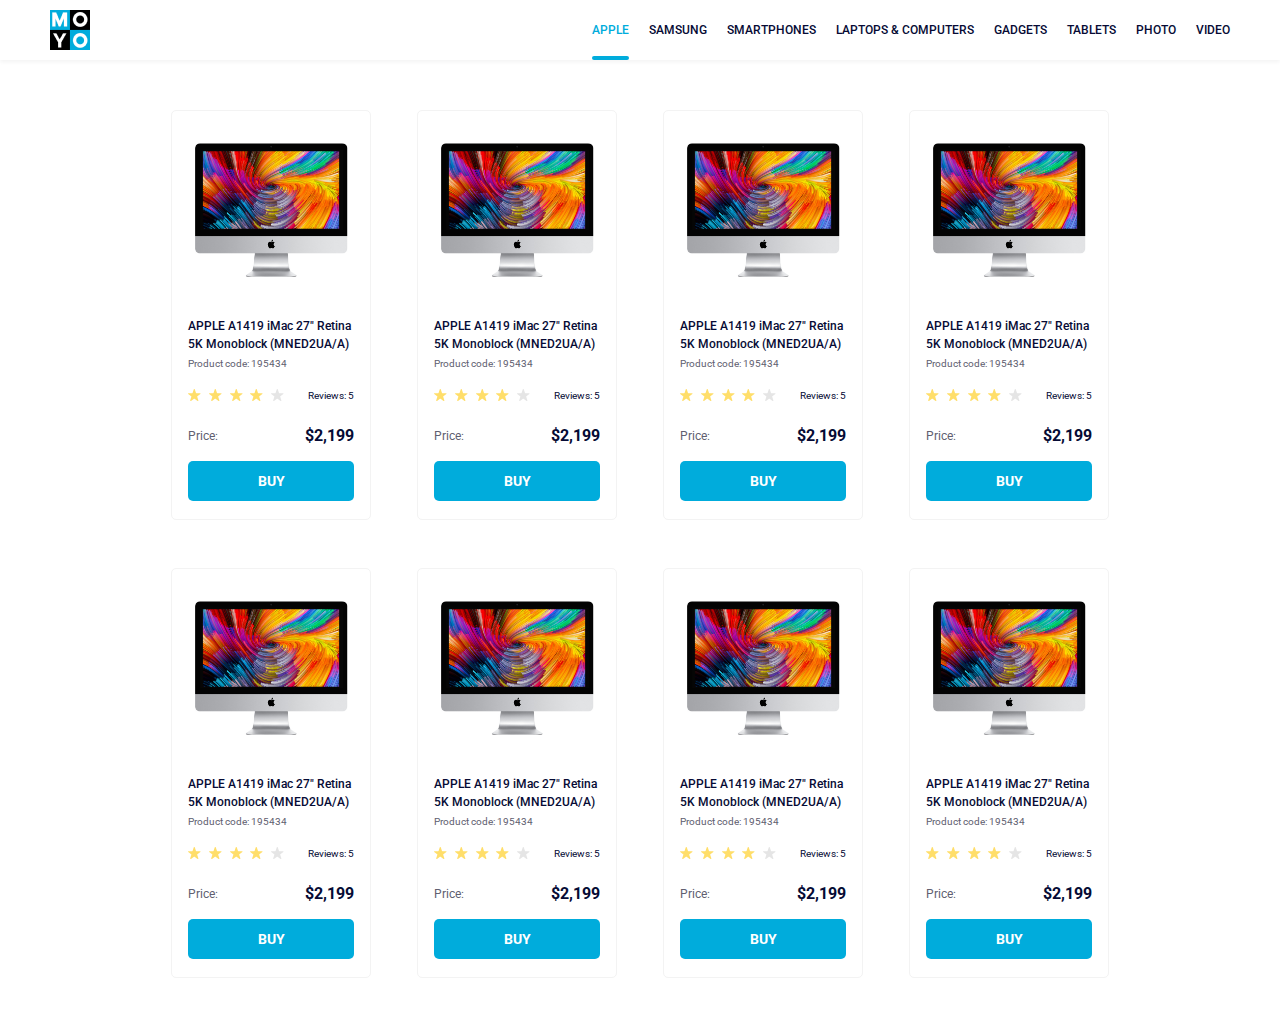
<file: index.html>
<!DOCTYPE html><html lang="en"><head><meta charset="utf-8"><meta name="viewport" content="width=device-width, initial-scale=1.0"><title>Catalog</title><link rel="preconnect" href="https://fonts.gstatic.com"><link href="https://fonts.googleapis.com/css2?family=Roboto:wght@400;500;700&display=swap" rel="stylesheet"><link rel="stylesheet" href="index.4acad209.css"></head><body> <header class="header"> <a href="#"> <img src="logo.eddae0ff.png" alt="Moyo logo" class="header__img"> </a> <nav class="header__nav"> <ul class="header__nav-list"> <li class="header__nav-items"> <a href="#apple" class="header__nav-link is-active"> apple </a> </li> <li class="header__nav-items"> <a href="#samsung" class="header__nav-link"> samsung </a> </li> <li class="header__nav-items"> <a href="#smartphones" class="header__nav-link"> smartphones </a> </li> <li class="header__nav-items"> <a href="#laptops-and-computers" class="header__nav-link header__nav-link--hover" data-qa="nav-hover"> laptops & computers </a> </li> <li class="header__nav-items"> <a href="#gadgets" class="header__nav-link"> gadgets </a> </li> <li class="header__nav-items"> <a href="#tablets" class="header__nav-link"> tablets </a> </li> <li class="header__nav-items"> <a href="#photo" class="header__nav-link"> photo </a> </li> <li class="header__nav-items"> <a href="#video" class="header__nav-link"> video </a> </li> </ul> </nav> </header> <main class="container"> <div class="product-card" data-qa="card"> <div class="product-card__photo"> <img src="imac.202c52ff.jpeg" alt="Computer image" class="product-card__img"> </div> <div class="product-card__header"> <a href="#apple" class="product-card__title" data-qa="hover"> APPLE A1419 iMac 27" Retina 5K Monoblock (MNED2UA/A) </a> <p class="product-card__code">Product code: 195434</p> </div> <div class="product-card__reviews"> <div class="product-card__stars"> <div class="product-card__star"></div> <div class="product-card__star"></div> <div class="product-card__star"></div> <div class="product-card__star"></div> <div class="product-card__star"></div> </div> <a href="#reviews" class="product-card__reviews-text" data-qa="hover"> Reviews: 5 </a> </div> <div class="product-card__price"> <p class="product-card__label">Price:</p> <p class="product-card__num">$2,199</p> </div> <a href="#buy" class="product-card__btn" data-qa="card-hover"> buy </a> </div> <div class="product-card" data-qa="card"> <div class="product-card__photo"> <img src="imac.202c52ff.jpeg" alt="Computer image" class="product-card__img"> </div> <div class="product-card__header"> <a href="#apple" class="product-card__title" data-qa="hover"> APPLE A1419 iMac 27" Retina 5K Monoblock (MNED2UA/A) </a> <p class="product-card__code">Product code: 195434</p> </div> <div class="product-card__reviews"> <div class="product-card__stars"> <div class="product-card__star"></div> <div class="product-card__star"></div> <div class="product-card__star"></div> <div class="product-card__star"></div> <div class="product-card__star"></div> </div> <a href="#reviews" class="product-card__reviews-text" data-qa="hover"> Reviews: 5 </a> </div> <div class="product-card__price"> <p class="product-card__label">Price:</p> <p class="product-card__num">$2,199</p> </div> <a href="#buy" class="product-card__btn"> buy </a> </div> <div class="product-card" data-qa="card"> <div class="product-card__photo"> <img src="imac.202c52ff.jpeg" alt="Computer image" class="product-card__img"> </div> <div class="product-card__header"> <a href="#apple" class="product-card__title" data-qa="hover"> APPLE A1419 iMac 27" Retina 5K Monoblock (MNED2UA/A) </a> <p class="product-card__code">Product code: 195434</p> </div> <div class="product-card__reviews"> <div class="product-card__stars"> <div class="product-card__star"></div> <div class="product-card__star"></div> <div class="product-card__star"></div> <div class="product-card__star"></div> <div class="product-card__star"></div> </div> <a href="#reviews" class="product-card__reviews-text" data-qa="hover"> Reviews: 5 </a> </div> <div class="product-card__price"> <p class="product-card__label">Price:</p> <p class="product-card__num">$2,199</p> </div> <a href="#buy" class="product-card__btn"> buy </a> </div> <div class="product-card" data-qa="card"> <div class="product-card__photo"> <img src="imac.202c52ff.jpeg" alt="Computer image" class="product-card__img"> </div> <div class="product-card__header"> <a href="#apple" class="product-card__title" data-qa="hover"> APPLE A1419 iMac 27" Retina 5K Monoblock (MNED2UA/A) </a> <p class="product-card__code">Product code: 195434</p> </div> <div class="product-card__reviews"> <div class="product-card__stars"> <div class="product-card__star"></div> <div class="product-card__star"></div> <div class="product-card__star"></div> <div class="product-card__star"></div> <div class="product-card__star"></div> </div> <a href="#reviews" class="product-card__reviews-text" data-qa="hover"> Reviews: 5 </a> </div> <div class="product-card__price"> <p class="product-card__label">Price:</p> <p class="product-card__num">$2,199</p> </div> <a href="#buy" class="product-card__btn"> buy </a> </div> <div class="product-card" data-qa="card"> <div class="product-card__photo"> <img src="imac.202c52ff.jpeg" alt="Computer image" class="product-card__img"> </div> <div class="product-card__header"> <a href="#apple" class="product-card__title" data-qa="hover"> APPLE A1419 iMac 27" Retina 5K Monoblock (MNED2UA/A) </a> <p class="product-card__code">Product code: 195434</p> </div> <div class="product-card__reviews"> <div class="product-card__stars"> <div class="product-card__star"></div> <div class="product-card__star"></div> <div class="product-card__star"></div> <div class="product-card__star"></div> <div class="product-card__star"></div> </div> <a href="#reviews" class="product-card__reviews-text" data-qa="hover"> Reviews: 5 </a> </div> <div class="product-card__price"> <p class="product-card__label">Price:</p> <p class="product-card__num">$2,199</p> </div> <a href="#buy" class="product-card__btn"> buy </a> </div> <div class="product-card" data-qa="card"> <div class="product-card__photo"> <img src="imac.202c52ff.jpeg" alt="Computer image" class="product-card__img"> </div> <div class="product-card__header"> <a href="#apple" class="product-card__title" data-qa="hover"> APPLE A1419 iMac 27" Retina 5K Monoblock (MNED2UA/A) </a> <p class="product-card__code">Product code: 195434</p> </div> <div class="product-card__reviews"> <div class="product-card__stars"> <div class="product-card__star"></div> <div class="product-card__star"></div> <div class="product-card__star"></div> <div class="product-card__star"></div> <div class="product-card__star"></div> </div> <a href="#reviews" class="product-card__reviews-text" data-qa="hover"> Reviews: 5 </a> </div> <div class="product-card__price"> <p class="product-card__label">Price:</p> <p class="product-card__num">$2,199</p> </div> <a href="#buy" class="product-card__btn"> buy </a> </div> <div class="product-card" data-qa="card"> <div class="product-card__photo"> <img src="imac.202c52ff.jpeg" alt="Computer image" class="product-card__img"> </div> <div class="product-card__header"> <a href="#apple" class="product-card__title" data-qa="hover"> APPLE A1419 iMac 27" Retina 5K Monoblock (MNED2UA/A) </a> <p class="product-card__code">Product code: 195434</p> </div> <div class="product-card__reviews"> <div class="product-card__stars"> <div class="product-card__star"></div> <div class="product-card__star"></div> <div class="product-card__star"></div> <div class="product-card__star"></div> <div class="product-card__star"></div> </div> <a href="#reviews" class="product-card__reviews-text" data-qa="hover"> Reviews: 5 </a> </div> <div class="product-card__price"> <p class="product-card__label">Price:</p> <p class="product-card__num">$2,199</p> </div> <a href="#buy" class="product-card__btn"> buy </a> </div> <div class="product-card" data-qa="card"> <div class="product-card__photo"> <img src="imac.202c52ff.jpeg" alt="Computer image" class="product-card__img"> </div> <div class="product-card__header"> <a href="#apple" class="product-card__title" data-qa="hover"> APPLE A1419 iMac 27" Retina 5K Monoblock (MNED2UA/A) </a> <p class="product-card__code">Product code: 195434</p> </div> <div class="product-card__reviews"> <div class="product-card__stars"> <div class="product-card__star"></div> <div class="product-card__star"></div> <div class="product-card__star"></div> <div class="product-card__star"></div> <div class="product-card__star"></div> </div> <a href="#reviews" class="product-card__reviews-text" data-qa="hover"> Reviews: 5 </a> </div> <div class="product-card__price"> <p class="product-card__label">Price:</p> <p class="product-card__num">$2,199</p> </div> <a href="#buy" class="product-card__btn"> buy </a> </div> </main> </body></html>
</file>
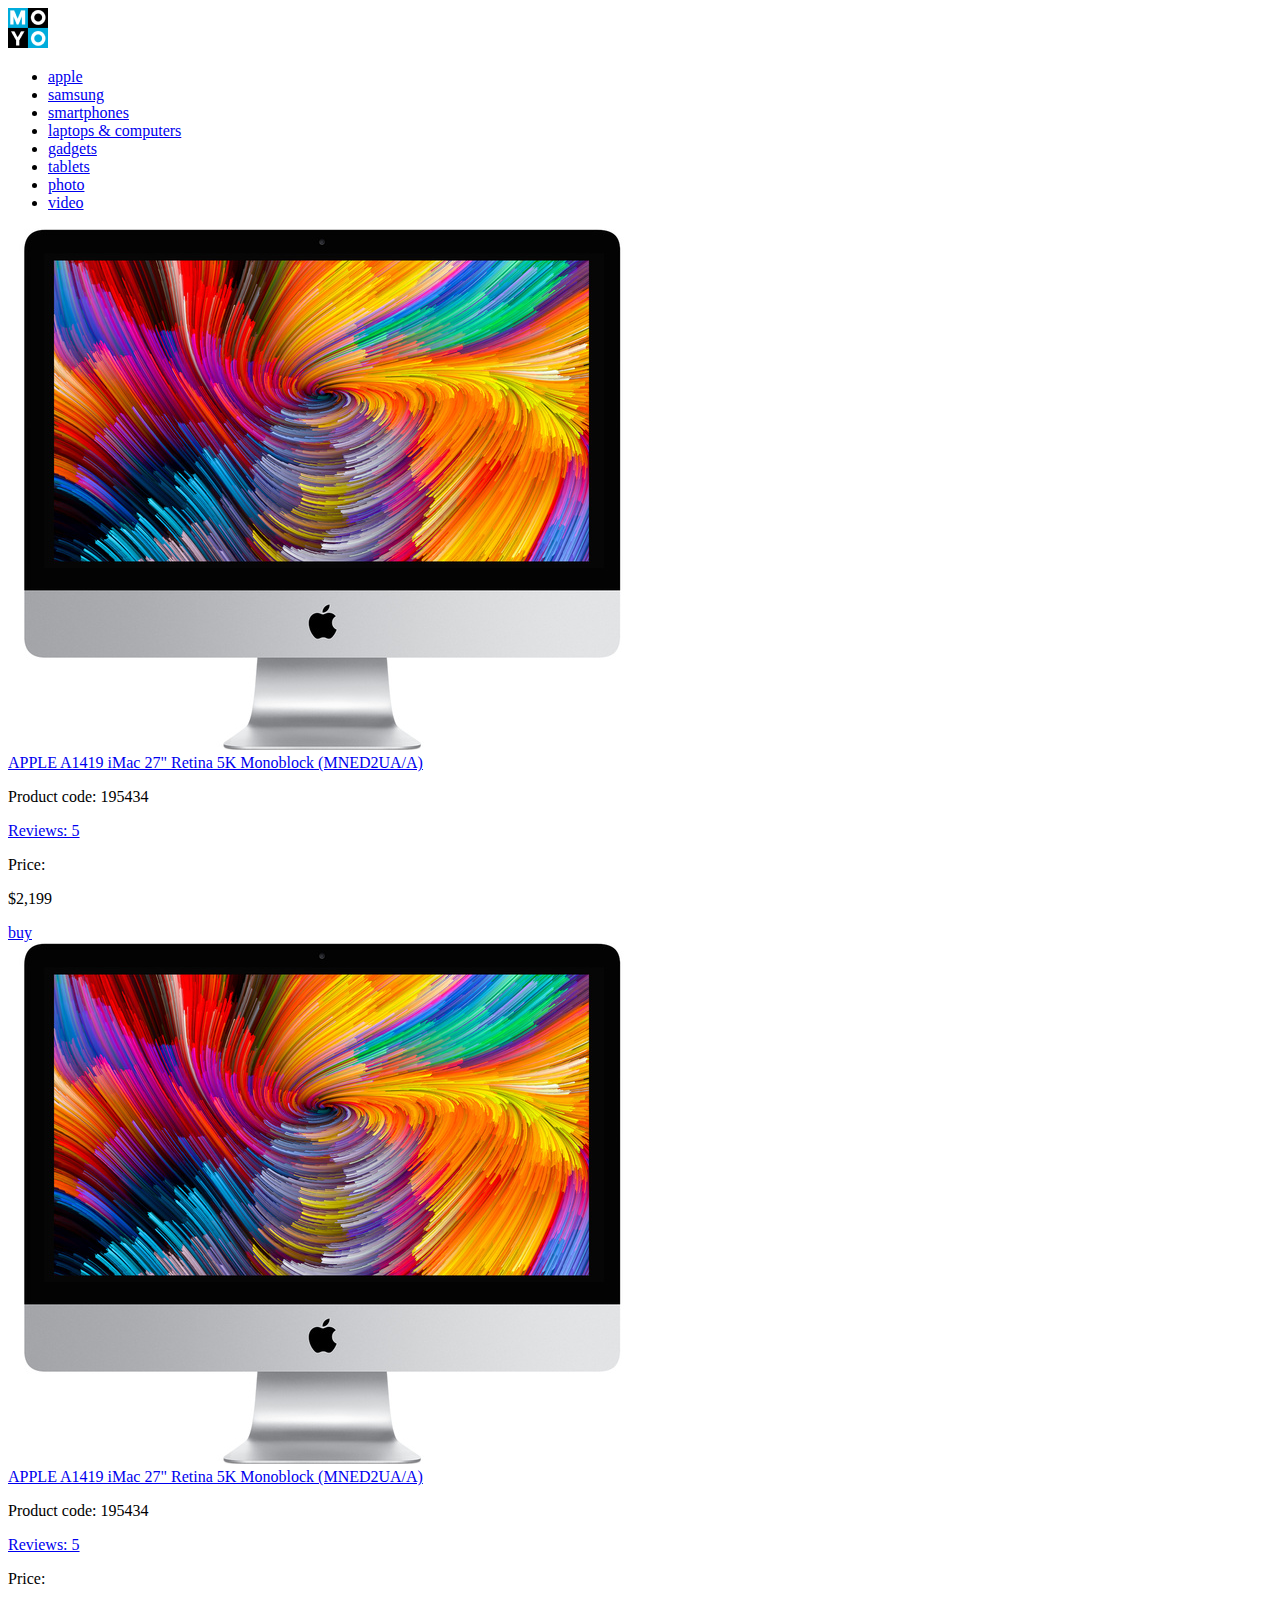
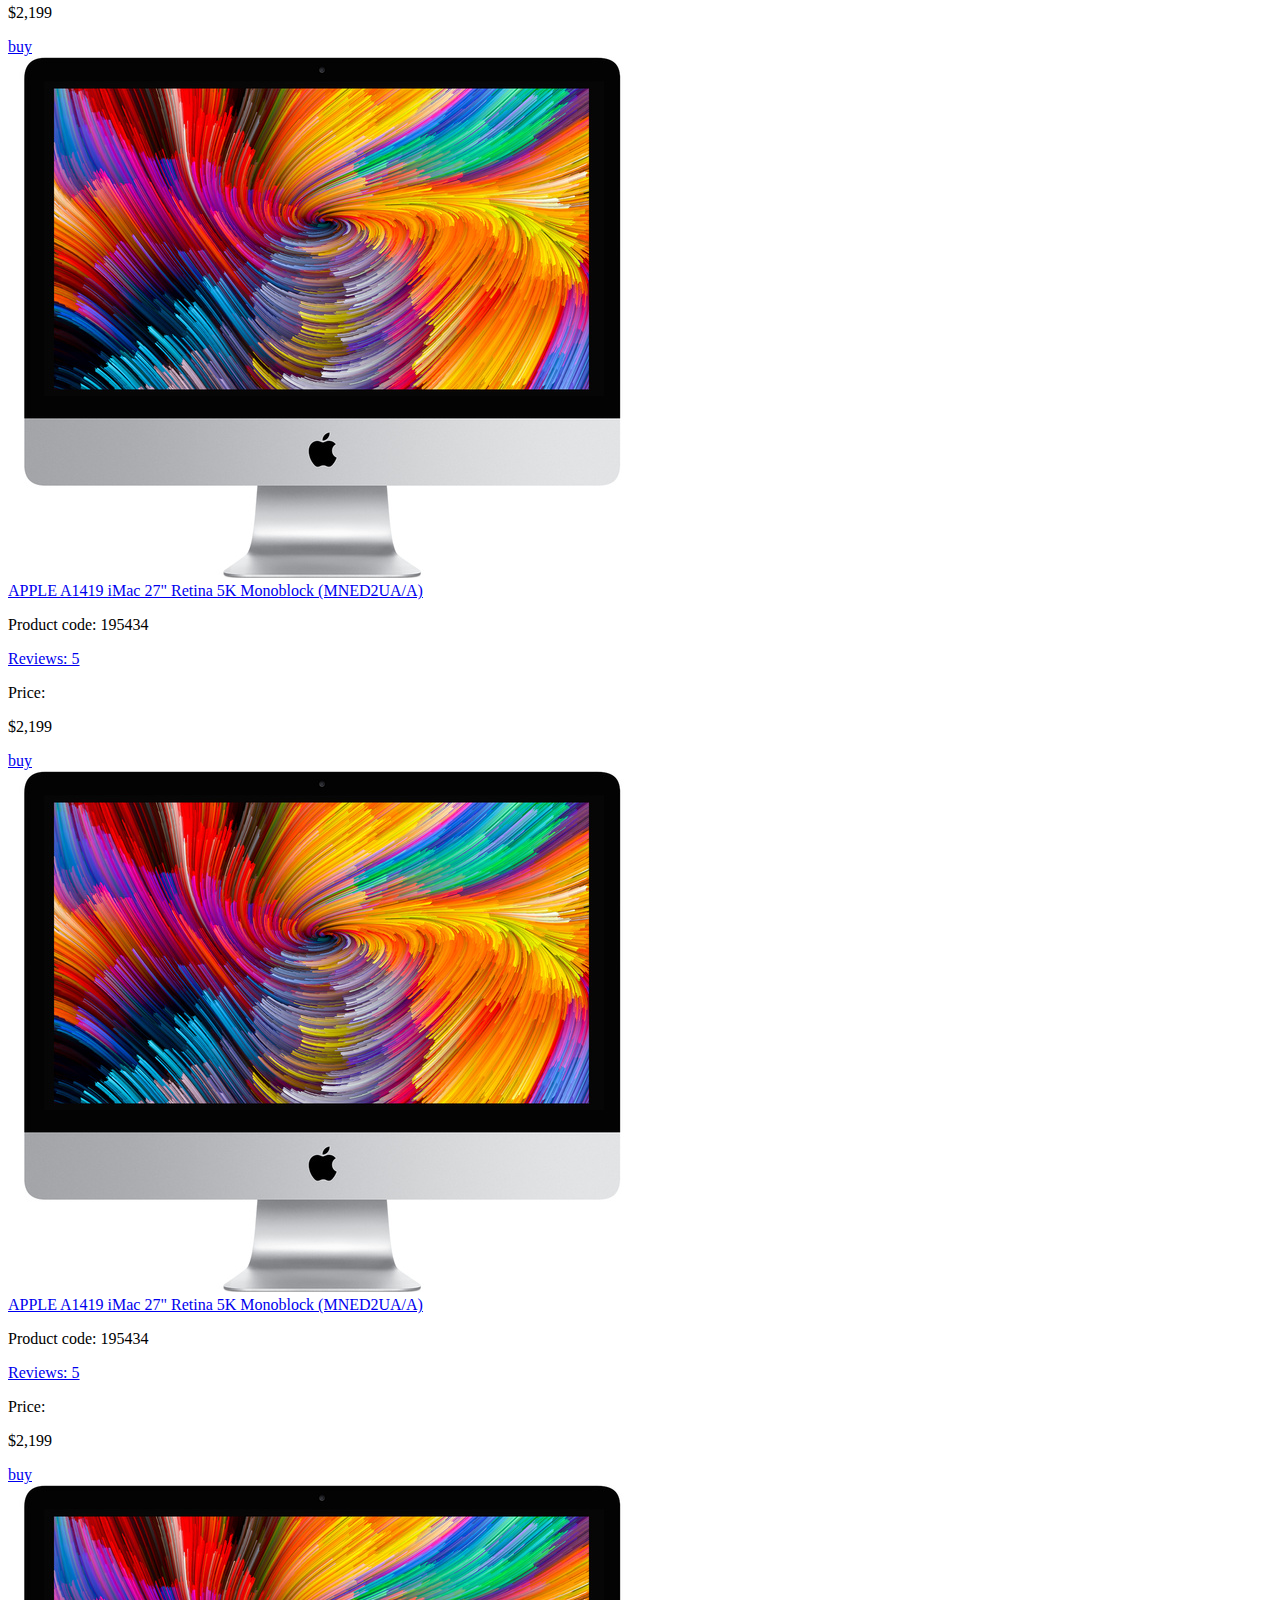
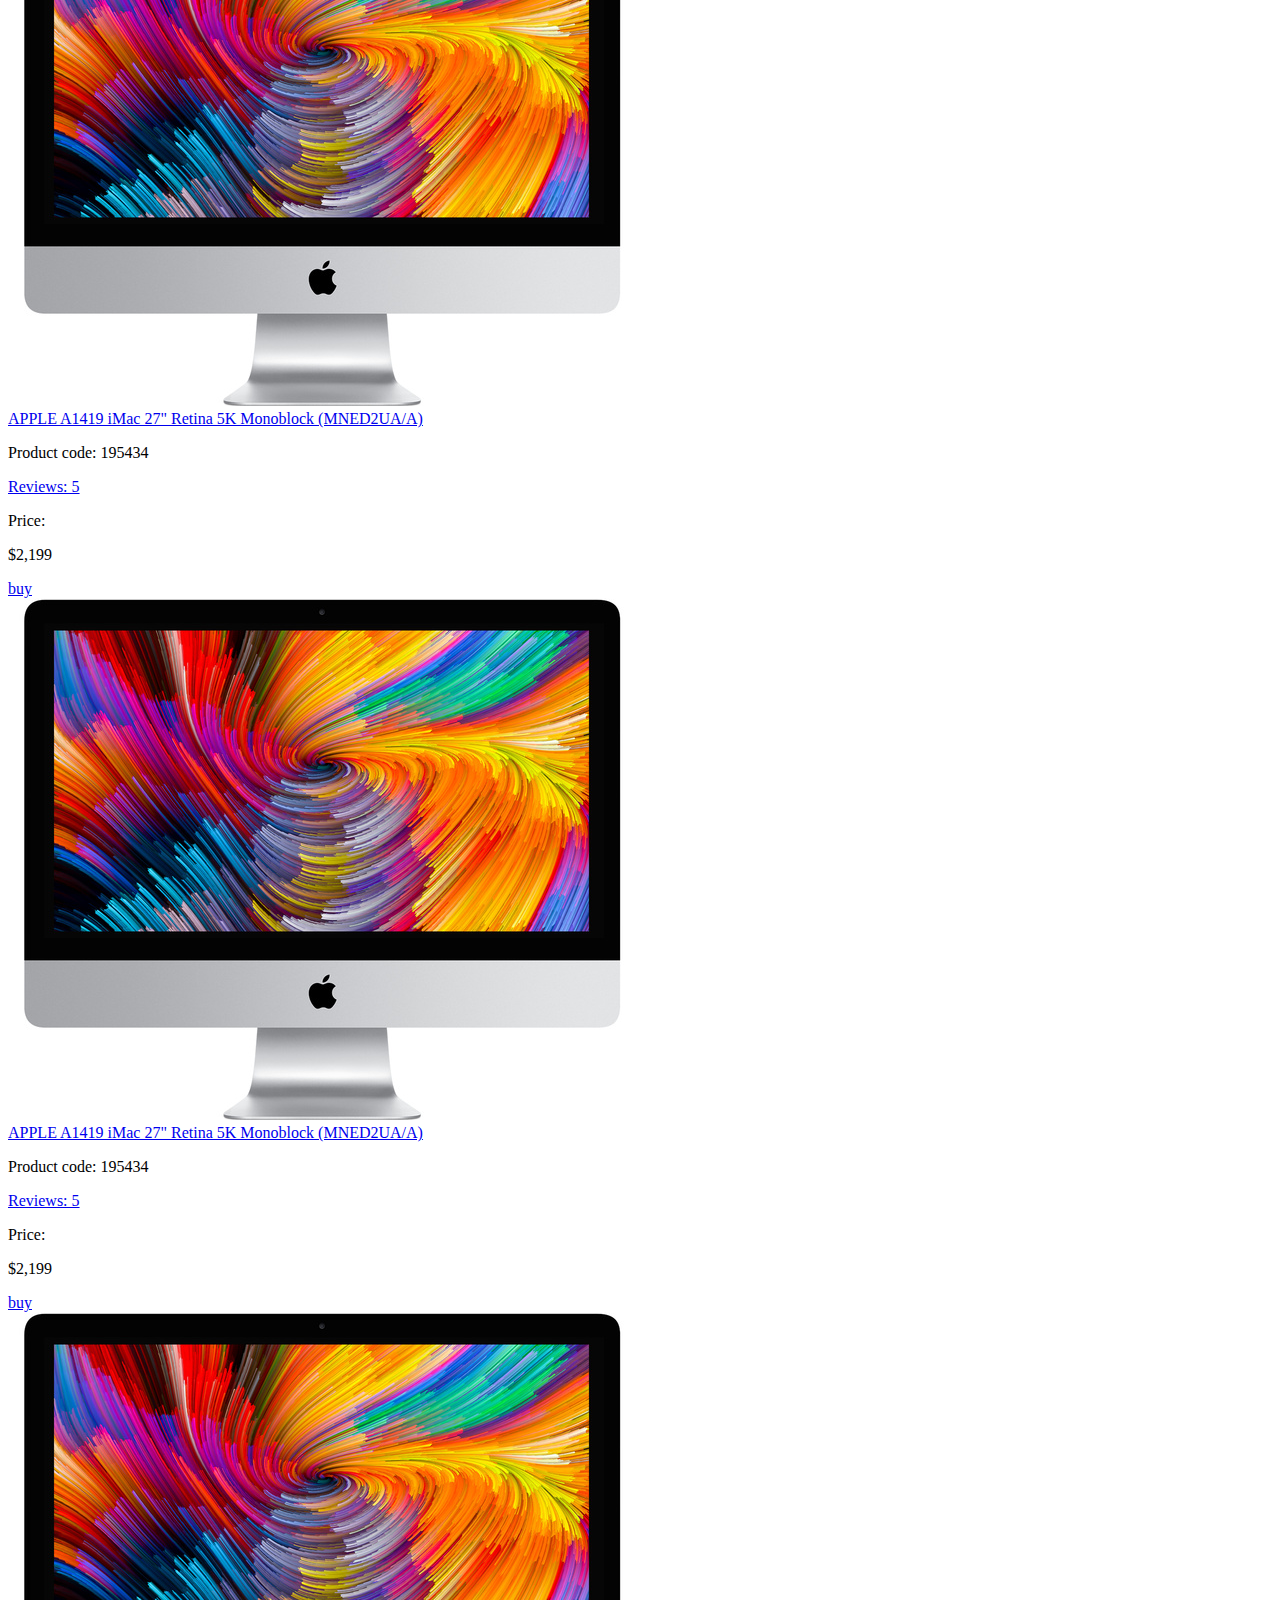
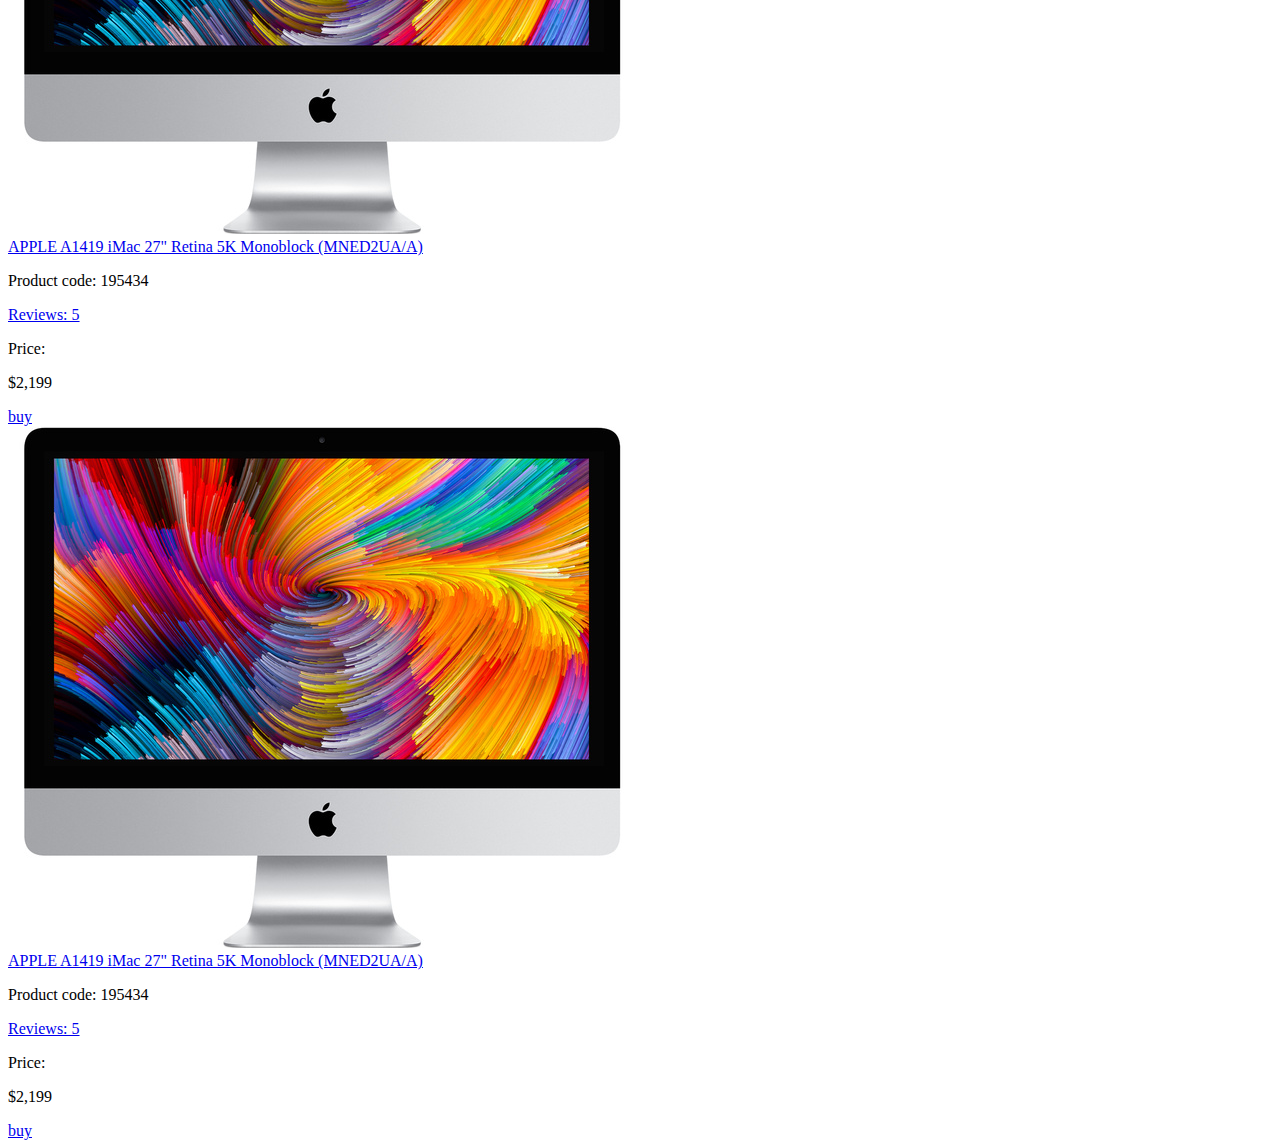
<file: src/index.html>
<!DOCTYPE html>
<html lang="en">
  <head>
    <meta charset="UTF-8" />
    <meta
      name="viewport"
      content="width=device-width, initial-scale=1.0"
    />
    <title>Catalog</title>
    <link
      rel="preconnect"
      href="https://fonts.gstatic.com"
    />
    <link
      href="https://fonts.googleapis.com/css2?family=Roboto:wght@400;500;700&display=swap"
      rel="stylesheet"
    />
    <link
      rel="stylesheet"
      href="styles/index.scss"
    />
  </head>
  <body>
    <header class="header">
      <a href="#">
        <img
          src="./images/logo.png"
          alt="Moyo logo"
          class="header__img"
        />
      </a>
      <nav class="header__nav">
        <ul class="header__nav-list">
          <li class="header__nav-items">
            <a
              href="#apple"
              class="header__nav-link is-active"
            >
              apple
            </a>
          </li>
          <li class="header__nav-items">
            <a
              href="#samsung"
              class="header__nav-link"
            >
              samsung
            </a>
          </li>
          <li class="header__nav-items">
            <a
              href="#smartphones"
              class="header__nav-link"
            >
              smartphones
            </a>
          </li>
          <li class="header__nav-items">
            <a
              href="#laptops-and-computers"
              class="header__nav-link header__nav-link--hover"
              data-qa="nav-hover"
            >
              laptops & computers
            </a>
          </li>
          <li class="header__nav-items">
            <a
              href="#gadgets"
              class="header__nav-link"
            >
              gadgets
            </a>
          </li>
          <li class="header__nav-items">
            <a
              href="#tablets"
              class="header__nav-link"
            >
              tablets
            </a>
          </li>
          <li class="header__nav-items">
            <a
              href="#photo"
              class="header__nav-link"
            >
              photo
            </a>
          </li>
          <li class="header__nav-items">
            <a
              href="#video"
              class="header__nav-link"
            >
              video
            </a>
          </li>
        </ul>
      </nav>
    </header>

    <main class="container">
      <div
        class="product-card"
        data-qa="card"
      >
        <div class="product-card__photo">
          <img
            src="./images/imac.jpeg"
            alt="Computer image"
            class="product-card__img"
          />
        </div>

        <div class="product-card__header">
          <a
            href="#apple"
            class="product-card__title"
            data-qa="hover"
          >
            APPLE A1419 iMac 27" Retina 5K Monoblock (MNED2UA/A)
          </a>
          <p class="product-card__code">Product code: 195434</p>
        </div>

        <div class="product-card__reviews">
          <div class="product-card__stars">
            <div class="product-card__star"></div>
            <div class="product-card__star"></div>
            <div class="product-card__star"></div>
            <div class="product-card__star"></div>
            <div class="product-card__star"></div>
          </div>

          <a
            href="#reviews"
            class="product-card__reviews-text"
            data-qa="hover"
          >
            Reviews: 5
          </a>
        </div>

        <div class="product-card__price">
          <p class="product-card__label">Price:</p>
          <p class="product-card__num">$2,199</p>
        </div>

        <a
          href="#buy"
          class="product-card__btn"
          data-qa="card-hover"
        >
          buy
        </a>
      </div>

      <div
        class="product-card"
        data-qa="card"
      >
        <div class="product-card__photo">
          <img
            src="./images/imac.jpeg"
            alt="Computer image"
            class="product-card__img"
          />
        </div>

        <div class="product-card__header">
          <a
            href="#apple"
            class="product-card__title"
            data-qa="hover"
          >
            APPLE A1419 iMac 27" Retina 5K Monoblock (MNED2UA/A)
          </a>
          <p class="product-card__code">Product code: 195434</p>
        </div>

        <div class="product-card__reviews">
          <div class="product-card__stars">
            <div class="product-card__star"></div>
            <div class="product-card__star"></div>
            <div class="product-card__star"></div>
            <div class="product-card__star"></div>
            <div class="product-card__star"></div>
          </div>
          <a
            href="#reviews"
            class="product-card__reviews-text"
            data-qa="hover"
          >
            Reviews: 5
          </a>
        </div>

        <div class="product-card__price">
          <p class="product-card__label">Price:</p>
          <p class="product-card__num">$2,199</p>
        </div>

        <a
          href="#buy"
          class="product-card__btn"
        >
          buy
        </a>
      </div>

      <div
        class="product-card"
        data-qa="card"
      >
        <div class="product-card__photo">
          <img
            src="./images/imac.jpeg"
            alt="Computer image"
            class="product-card__img"
          />
        </div>

        <div class="product-card__header">
          <a
            href="#apple"
            class="product-card__title"
            data-qa="hover"
          >
            APPLE A1419 iMac 27" Retina 5K Monoblock (MNED2UA/A)
          </a>
          <p class="product-card__code">Product code: 195434</p>
        </div>

        <div class="product-card__reviews">
          <div class="product-card__stars">
            <div class="product-card__star"></div>
            <div class="product-card__star"></div>
            <div class="product-card__star"></div>
            <div class="product-card__star"></div>
            <div class="product-card__star"></div>
          </div>
          <a
            href="#reviews"
            class="product-card__reviews-text"
            data-qa="hover"
          >
            Reviews: 5
          </a>
        </div>

        <div class="product-card__price">
          <p class="product-card__label">Price:</p>
          <p class="product-card__num">$2,199</p>
        </div>

        <a
          href="#buy"
          class="product-card__btn"
        >
          buy
        </a>
      </div>

      <div
        class="product-card"
        data-qa="card"
      >
        <div class="product-card__photo">
          <img
            src="./images/imac.jpeg"
            alt="Computer image"
            class="product-card__img"
          />
        </div>

        <div class="product-card__header">
          <a
            href="#apple"
            class="product-card__title"
            data-qa="hover"
          >
            APPLE A1419 iMac 27" Retina 5K Monoblock (MNED2UA/A)
          </a>
          <p class="product-card__code">Product code: 195434</p>
        </div>

        <div class="product-card__reviews">
          <div class="product-card__stars">
            <div class="product-card__star"></div>
            <div class="product-card__star"></div>
            <div class="product-card__star"></div>
            <div class="product-card__star"></div>
            <div class="product-card__star"></div>
          </div>
          <a
            href="#reviews"
            class="product-card__reviews-text"
            data-qa="hover"
          >
            Reviews: 5
          </a>
        </div>

        <div class="product-card__price">
          <p class="product-card__label">Price:</p>
          <p class="product-card__num">$2,199</p>
        </div>

        <a
          href="#buy"
          class="product-card__btn"
        >
          buy
        </a>
      </div>

      <div
        class="product-card"
        data-qa="card"
      >
        <div class="product-card__photo">
          <img
            src="./images/imac.jpeg"
            alt="Computer image"
            class="product-card__img"
          />
        </div>

        <div class="product-card__header">
          <a
            href="#apple"
            class="product-card__title"
            data-qa="hover"
          >
            APPLE A1419 iMac 27" Retina 5K Monoblock (MNED2UA/A)
          </a>
          <p class="product-card__code">Product code: 195434</p>
        </div>

        <div class="product-card__reviews">
          <div class="product-card__stars">
            <div class="product-card__star"></div>
            <div class="product-card__star"></div>
            <div class="product-card__star"></div>
            <div class="product-card__star"></div>
            <div class="product-card__star"></div>
          </div>
          <a
            href="#reviews"
            class="product-card__reviews-text"
            data-qa="hover"
          >
            Reviews: 5
          </a>
        </div>

        <div class="product-card__price">
          <p class="product-card__label">Price:</p>
          <p class="product-card__num">$2,199</p>
        </div>

        <a
          href="#buy"
          class="product-card__btn"
        >
          buy
        </a>
      </div>

      <div
        class="product-card"
        data-qa="card"
      >
        <div class="product-card__photo">
          <img
            src="./images/imac.jpeg"
            alt="Computer image"
            class="product-card__img"
          />
        </div>

        <div class="product-card__header">
          <a
            href="#apple"
            class="product-card__title"
            data-qa="hover"
          >
            APPLE A1419 iMac 27" Retina 5K Monoblock (MNED2UA/A)
          </a>
          <p class="product-card__code">Product code: 195434</p>
        </div>

        <div class="product-card__reviews">
          <div class="product-card__stars">
            <div class="product-card__star"></div>
            <div class="product-card__star"></div>
            <div class="product-card__star"></div>
            <div class="product-card__star"></div>
            <div class="product-card__star"></div>
          </div>
          <a
            href="#reviews"
            class="product-card__reviews-text"
            data-qa="hover"
          >
            Reviews: 5
          </a>
        </div>

        <div class="product-card__price">
          <p class="product-card__label">Price:</p>
          <p class="product-card__num">$2,199</p>
        </div>

        <a
          href="#buy"
          class="product-card__btn"
        >
          buy
        </a>
      </div>

      <div
        class="product-card"
        data-qa="card"
      >
        <div class="product-card__photo">
          <img
            src="./images/imac.jpeg"
            alt="Computer image"
            class="product-card__img"
          />
        </div>

        <div class="product-card__header">
          <a
            href="#apple"
            class="product-card__title"
            data-qa="hover"
          >
            APPLE A1419 iMac 27" Retina 5K Monoblock (MNED2UA/A)
          </a>
          <p class="product-card__code">Product code: 195434</p>
        </div>

        <div class="product-card__reviews">
          <div class="product-card__stars">
            <div class="product-card__star"></div>
            <div class="product-card__star"></div>
            <div class="product-card__star"></div>
            <div class="product-card__star"></div>
            <div class="product-card__star"></div>
          </div>
          <a
            href="#reviews"
            class="product-card__reviews-text"
            data-qa="hover"
          >
            Reviews: 5
          </a>
        </div>

        <div class="product-card__price">
          <p class="product-card__label">Price:</p>
          <p class="product-card__num">$2,199</p>
        </div>

        <a
          href="#buy"
          class="product-card__btn"
        >
          buy
        </a>
      </div>

      <div
        class="product-card"
        data-qa="card"
      >
        <div class="product-card__photo">
          <img
            src="./images/imac.jpeg"
            alt="Computer image"
            class="product-card__img"
          />
        </div>

        <div class="product-card__header">
          <a
            href="#apple"
            class="product-card__title"
            data-qa="hover"
          >
            APPLE A1419 iMac 27" Retina 5K Monoblock (MNED2UA/A)
          </a>
          <p class="product-card__code">Product code: 195434</p>
        </div>

        <div class="product-card__reviews">
          <div class="product-card__stars">
            <div class="product-card__star"></div>
            <div class="product-card__star"></div>
            <div class="product-card__star"></div>
            <div class="product-card__star"></div>
            <div class="product-card__star"></div>
          </div>
          <a
            href="#reviews"
            class="product-card__reviews-text"
            data-qa="hover"
          >
            Reviews: 5
          </a>
        </div>

        <div class="product-card__price">
          <p class="product-card__label">Price:</p>
          <p class="product-card__num">$2,199</p>
        </div>

        <a
          href="#buy"
          class="product-card__btn"
        >
          buy
        </a>
      </div>
    </main>
  </body>
</html>
</file>
<file: index.4acad209.css>
body{box-sizing:border-box;margin:0;font-family:Roboto,Raleway,sans-serif}p{margin:0}.header{background:#fff;-ms-flex-negative:0;flex-shrink:0;-ms-flex-pack:justify;justify-content:space-between;-ms-flex-align:center;align-items:center;max-width:100%;height:60px;padding:0 50px;display:-ms-flexbox;display:flex;box-shadow:0 2px 4px rgba(0,0,0,.05)}.header__img{width:40px;height:40px;margin:0;padding:0;display:-ms-flexbox;display:flex}.header__nav-list{-ms-flex-pack:justify;justify-content:space-between;height:60px;margin:0;padding:0;line-height:60px;list-style:none;display:-ms-flexbox;display:flex}.header__nav-link{color:#060b35;text-transform:uppercase;-ms-flex-pack:justify;justify-content:space-between;-ms-flex-align:center;align-items:center;margin:0;padding:0;font-size:12px;font-style:normal;font-weight:500;text-decoration:none;transition:color .3s;display:-ms-flexbox;display:flex}.header__nav-items{margin-right:20px}.header__nav-items:last-child{margin-right:0}.header__nav-link--hover{color:#060b35}.header__nav-link--hover:hover,.header__nav-link:hover{color:#00acdc}.is-active{color:#00acdc;position:relative}.is-active:after{content:"";background-color:#00acdc;border-radius:8px;-ms-flex-negative:0;flex-shrink:0;width:37px;height:4px;position:absolute;bottom:0}.container{box-sizing:border-box;grid-template-columns:repeat(auto-fill,minmax(200px,1fr));-ms-flex-line-pack:center;-ms-flex-pack:center;align-content:center;justify-content:center;-ms-flex-align:center;align-items:center;justify-items:center;gap:48px 46px;padding:50px 40px;display:grid}@media (min-width:488px){.container{grid-template-columns:repeat(2,200px)}}@media (min-width:768px){.container{grid-template-columns:repeat(3,200px)}}@media (min-width:1024px){.container{grid-template-columns:repeat(4,200px)}}.product-card{box-sizing:border-box;border:1px solid #f3f3f3;border-radius:5px;-ms-flex-direction:column;flex-direction:column;-ms-flex-align:center;align-items:center;width:200px;height:410px;transition:transform .3s;display:-ms-flexbox;display:flex}.product-card__photo{-ms-flex-pack:center;justify-content:center;margin-top:32px;display:-ms-flexbox;display:flex}.product-card__img{width:160px;height:134px}.product-card__header{-ms-flex-direction:column;flex-direction:column;gap:4px;margin-top:40px;display:-ms-flexbox;display:flex}.product-card__title,.product-card__code{margin:0;font-style:normal}.product-card__title{color:#060b35;width:166px;font-size:12px;font-weight:500;line-height:18px;text-decoration:none}.product-card__code{color:#616070;font-size:10px;font-weight:400;line-height:14px}.product-card__reviews{-ms-flex-pack:justify;justify-content:space-between;gap:17px;width:166px;height:16px;margin-top:16px;display:-ms-flexbox;display:flex}.product-card__stars{-ms-flex-pack:justify;justify-content:space-between;-ms-flex-align:center;align-items:center;width:96px;height:16px;display:-ms-flexbox;display:flex}.product-card__star{background-image:url(star.822d561e.svg);background-repeat:no-repeat;background-size:cover;width:13px;height:12px}.product-card__star:nth-child(-n+4){background-image:url(star-active.edda4c43.svg)}.product-card__reviews-text{color:#060b35;-ms-flex-align:center;align-items:center;height:16px;font-size:10px;font-style:normal;font-weight:400;text-decoration:none;display:-ms-flexbox;display:flex}.product-card__price{-ms-flex-negative:0;flex-shrink:0;-ms-flex-pack:justify;justify-content:space-between;width:166px;height:18px;margin-top:24px;display:-ms-flexbox;display:flex}.product-card__label{color:#616070;-ms-flex-pack:start;justify-content:flex-start;height:18px;font-size:12px;font-style:normal;font-weight:400;line-height:18px;display:-ms-flexbox;display:flex}.product-card__num{color:#060b35;-ms-flex-pack:center;justify-content:center;height:18px;font-size:16px;font-style:normal;font-weight:700;line-height:18px;display:-ms-flexbox;display:flex}.product-card__btn{text-transform:uppercase;color:#fff;background-color:#00acdc;border-radius:5px;-ms-flex-negative:0;flex-shrink:0;-ms-flex-pack:center;justify-content:center;-ms-flex-align:center;align-items:center;width:166px;height:40px;margin-top:16px;font-size:14px;font-style:normal;font-weight:700;line-height:16px;text-decoration:none;transition:background-color .3s,color .3s;display:-ms-flexbox;display:flex}.product-card:hover{transform:scale(1.2)}.product-card:hover .product-card__title{color:#34568b}.product-card__btn:hover{box-sizing:border-box;color:#00acdc;background-color:#fff;border:1px solid #00acdc}
/*# sourceMappingURL=index.4acad209.css.map */
</file>
